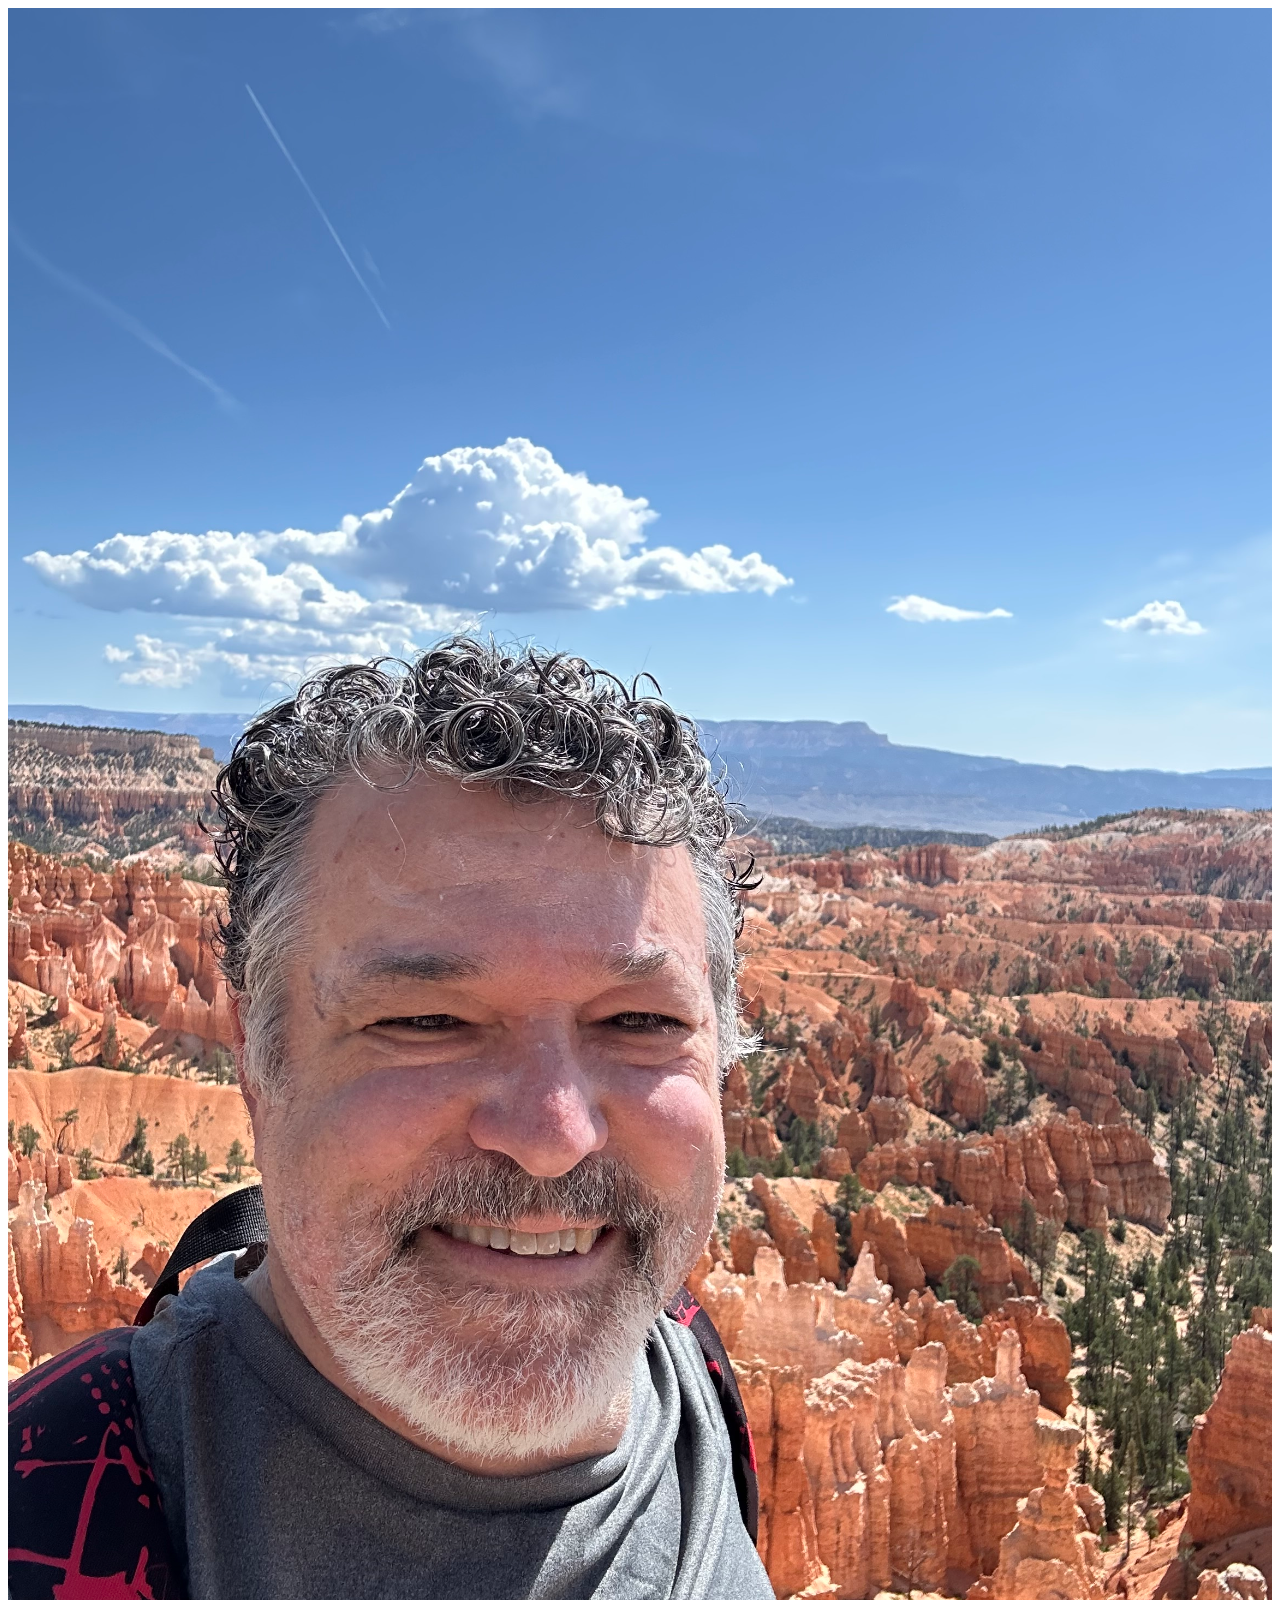
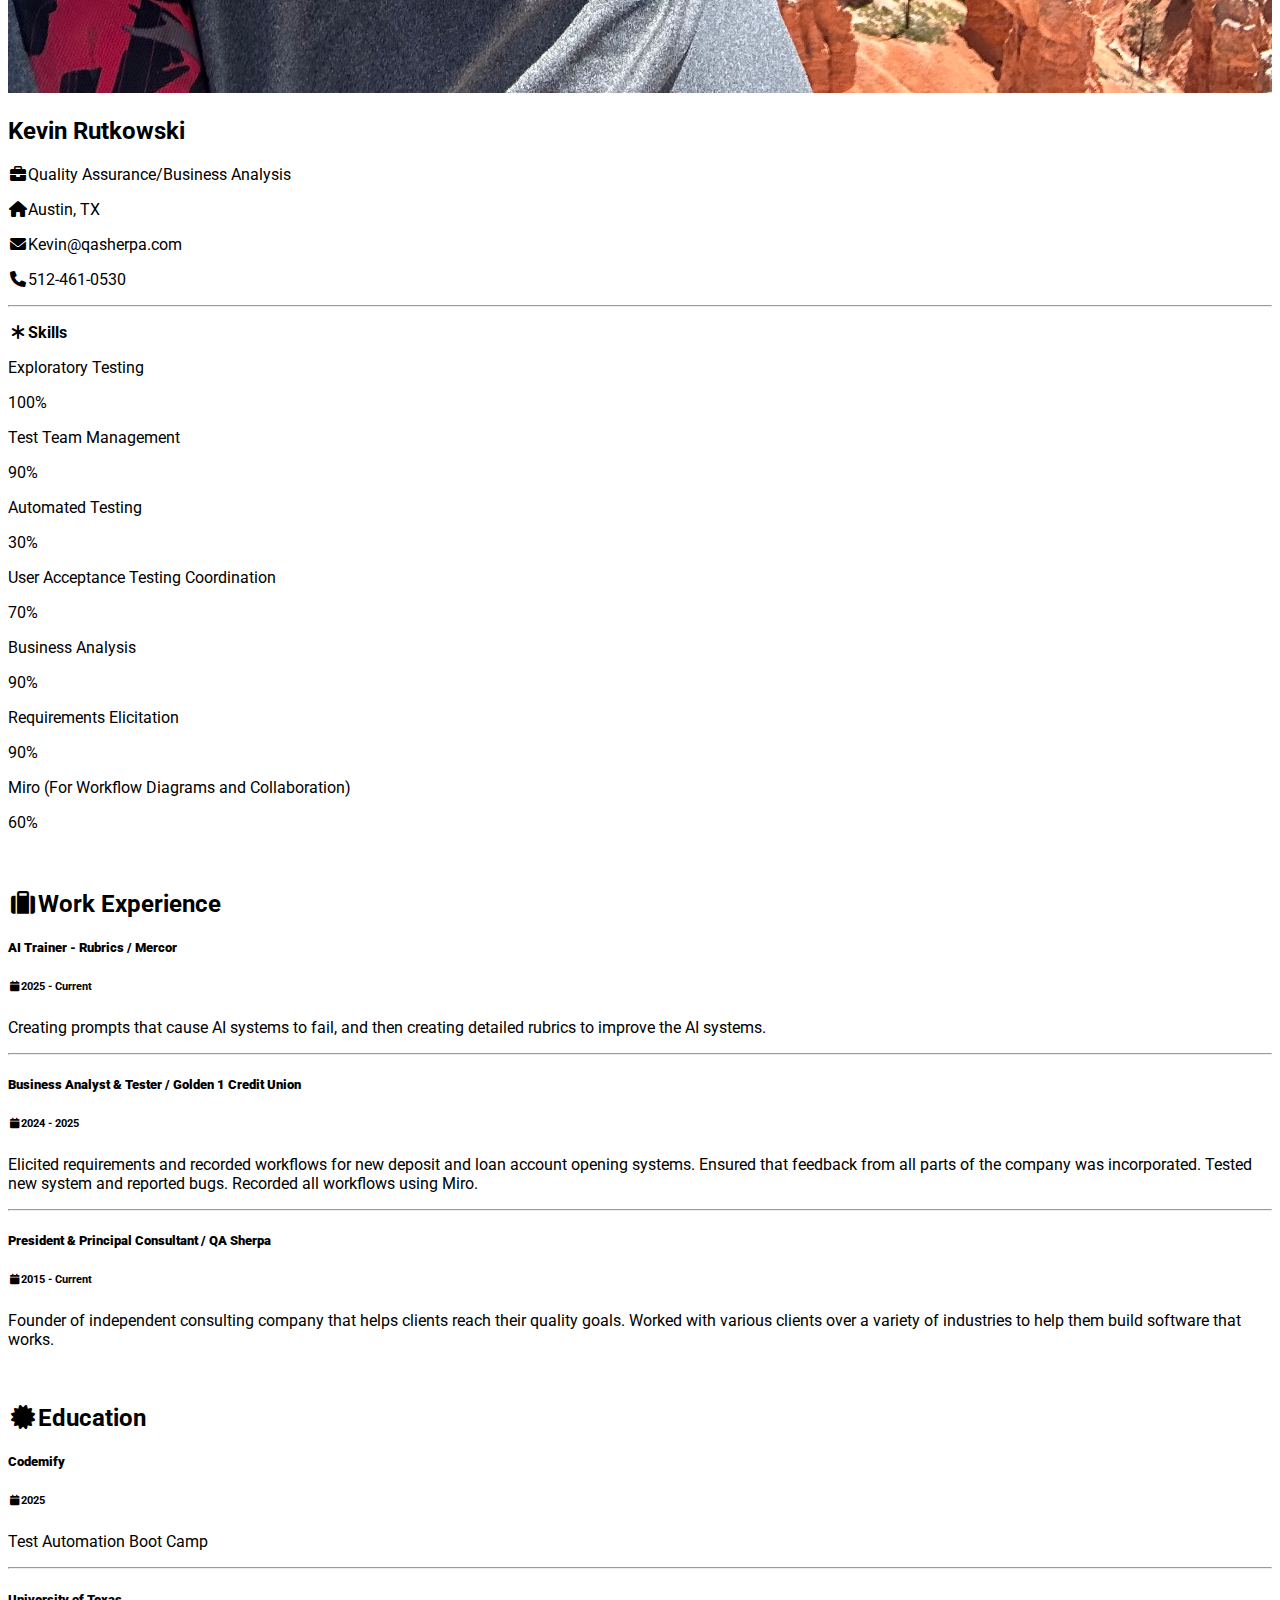
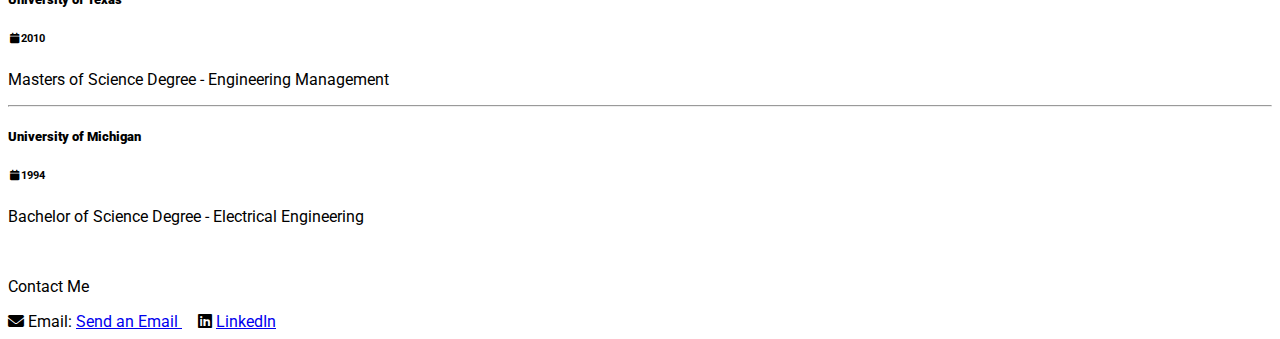
<file: index.html>
<!DOCTYPE html>
<html>
  <head>
    <title>Kevin Rutkowski QA/BA</title>
    <meta charset="UTF-8" />
    <meta name="viewport" content="width=device-width, initial-scale=1" />
    <link rel="stylesheet" href="https://www.w3schools.com/w3css/5/w3.css" />
    <link
      rel="stylesheet"
      href="https://fonts.googleapis.com/css?family=Roboto"
    />
    <link
      rel="stylesheet"
      href="https://cdnjs.cloudflare.com/ajax/libs/font-awesome/4.7.0/css/font-awesome.min.css"
    />
    <link href="https://cdnjs.cloudflare.com/ajax/libs/font-awesome/6.0.0/css/all.min.css" rel="stylesheet">
    <style>
      html,
      body,
      h1,
      h2,
      h3,
      h4,
      h5,
      h6 {
        font-family: "Roboto", sans-serif;
      }
    </style>
  </head>
  <body class="w3-light-grey">
    <!-- Page Container -->
    <div class="w3-content w3-margin-top" style="max-width: 1400px">
      <!-- The Grid -->
      <div class="w3-row-padding">
        <!-- Left Column -->
        <div class="w3-third">
          <div class="w3-white w3-text-grey w3-card-4">
            <div class="w3-display-container">
              <img src="selfie.jpg" style="width: 100%" alt="Avatar" />
              <div class="w3-display-bottomleft w3-container w3-text-teal">
                <h2>Kevin Rutkowski</h2>
              </div>
            </div>
            <div class="w3-container">
              <p>
                <i
                  class="fa fa-briefcase fa-fw w3-margin-right w3-large w3-text-teal"
                ></i
                >Quality Assurance/Business Analysis
              </p>
              <p>
                <i
                  class="fa fa-home fa-fw w3-margin-right w3-large w3-text-teal"
                ></i
                >Austin, TX
              </p>
              <p>
                <i
                  class="fa fa-envelope fa-fw w3-margin-right w3-large w3-text-teal"
                ></i
                >Kevin@qasherpa.com
              </p>
              <p>
                <i
                  class="fa fa-phone fa-fw w3-margin-right w3-large w3-text-teal"
                ></i
                >512-461-0530
              </p>
              <hr />

              <p class="w3-large">
                <b
                  ><i
                    class="fa fa-asterisk fa-fw w3-margin-right w3-text-teal"
                  ></i
                  >Skills</b
                >
              </p>
              <p>Exploratory Testing</p>
              <div class="w3-light-grey w3-round-xlarge w3-small">
                <div
                  class="w3-container w3-center w3-round-xlarge w3-teal"
                  style="width: 100%"
                >
                  100%
                </div>
              </div>
              <p>Test Team Management</p>
              <div class="w3-light-grey w3-round-xlarge w3-small">
                <div
                  class="w3-container w3-center w3-round-xlarge w3-teal"
                  style="width: 90%"
                >
                  <div class="w3-center w3-text-white">90%</div>
                </div>
              </div>
              <p>Automated Testing</p>
              <div class="w3-light-grey w3-round-xlarge w3-small">
                <div
                  class="w3-container w3-center w3-round-xlarge w3-teal"
                  style="width: 30%"
                >
                  30%
                </div>
              </div>
              <p>User Acceptance Testing Coordination</p>
              <div class="w3-light-grey w3-round-xlarge w3-small">
                <div
                  class="w3-container w3-center w3-round-xlarge w3-teal"
                  style="width: 70%"
                >
                  70%
                </div>
              </div>
              <p>Business Analysis</p>
              <div class="w3-light-grey w3-round-xlarge w3-small">
                <div
                  class="w3-container w3-center w3-round-xlarge w3-teal"
                  style="width: 90%"
                >
                  90%
                </div>
              </div>
              <p>Requirements Elicitation</p>
              <div class="w3-light-grey w3-round-xlarge w3-small">
                <div
                  class="w3-container w3-center w3-round-xlarge w3-teal"
                  style="width: 90%"
                >
                  90%
                </div>
              </div>
              <p>Miro (For Workflow Diagrams and Collaboration)</p>
              <div class="w3-light-grey w3-round-xlarge w3-small">
                <div
                  class="w3-container w3-center w3-round-xlarge w3-teal"
                  style="width: 60%"
                >
                  60%
                </div>
              </div>
              <br />

              <!-- <p class="w3-large w3-text-theme">
                <b
                  ><i class="fa fa-globe fa-fw w3-margin-right w3-text-teal"></i
                  >Languages</b
                >
              </p>
              <p>English</p>
              <div class="w3-light-grey w3-round-xlarge">
                <div
                  class="w3-round-xlarge w3-teal"
                  style="height: 24px; width: 100%"
                ></div>
              </div>
              <p>Spanish</p>
              <div class="w3-light-grey w3-round-xlarge">
                <div
                  class="w3-round-xlarge w3-teal"
                  style="height: 24px; width: 55%"
                ></div>
              </div>
              <p>German</p>
              <div class="w3-light-grey w3-round-xlarge">
                <div
                  class="w3-round-xlarge w3-teal"
                  style="height: 24px; width: 25%"
                ></div>
              </div>
              <br /> -->
            </div>
          </div>
          <br />

          <!-- End Left Column -->
        </div>

        <!-- Right Column -->
        <div class="w3-twothird">
          <div class="w3-container w3-card w3-white w3-margin-bottom">
            <h2 class="w3-text-grey w3-padding-16">
              <i
                class="fa fa-suitcase fa-fw w3-margin-right w3-xxlarge w3-text-teal"
              ></i
              >Work Experience
            </h2>
            <div class="w3-container">
              <h5 class="w3-opacity">
                <b>AI Trainer - Rubrics / Mercor</b>
              </h5>
              <h6 class="w3-text-teal">
                <i class="fa fa-calendar fa-fw w3-margin-right"></i>2025 -
                <span class="w3-tag w3-teal w3-round">Current</span>
              </h6>
              <p>
                Creating prompts that cause AI systems to fail, and then
                creating detailed rubrics to improve the AI systems.
              </p>
              <hr />
            </div>
            <div class="w3-container">
              <h5 class="w3-opacity">
                <b>Business Analyst & Tester / Golden 1 Credit Union</b>
              </h5>
              <h6 class="w3-text-teal">
                <i class="fa fa-calendar fa-fw w3-margin-right"></i>2024 - 2025
              </h6>
              <p>
                Elicited requirements and recorded workflows for new deposit and
                loan account opening systems. Ensured that feedback from all
                parts of the company was incorporated. Tested new system and
                reported bugs. Recorded all workflows using Miro.
              </p>
              <hr />
            </div>
            <div class="w3-container">
              <h5 class="w3-opacity">
                <b>President & Principal Consultant / QA Sherpa</b>
              </h5>
              <h6 class="w3-text-teal">
                <i class="fa fa-calendar fa-fw w3-margin-right"></i>2015 - 
                <span class="w3-tag w3-teal w3-round">Current</span>
              </h6>
              <p>Founder of independent consulting company that helps clients reach their quality goals.  Worked with various clients over a variety of industries to help them build software that works.</p>
              <br />
            </div>
          </div>

          <div class="w3-container w3-card w3-white">
            <h2 class="w3-text-grey w3-padding-16">
              <i
                class="fa fa-certificate fa-fw w3-margin-right w3-xxlarge w3-text-teal"
              ></i
              >Education
            </h2>
            <div class="w3-container">
              <h5 class="w3-opacity"><b>Codemify</b></h5>
              <h6 class="w3-text-teal">
                <i class="fa fa-calendar fa-fw w3-margin-right"></i>2025
              </h6>
              <p>Test Automation Boot Camp</p>
              <hr />
            </div>
            <div class="w3-container">
              <h5 class="w3-opacity"><b>University of Texas</b></h5>
              <h6 class="w3-text-teal">
                <i class="fa fa-calendar fa-fw w3-margin-right"></i>2010
              </h6>
              <p>Masters of Science Degree - Engineering Management</p>
              <hr />
            </div>
            <div class="w3-container">
              <h5 class="w3-opacity"><b>University of Michigan</b></h5>
              <h6 class="w3-text-teal">
                <i class="fa fa-calendar fa-fw w3-margin-right"></i>1994
              </h6>
              <p>Bachelor of Science Degree - Electrical Engineering</p>
              <br />
            </div>
          </div>

          <!-- End Right Column -->
        </div>

        <!-- End Grid -->
      </div>

      <!-- End Page Container -->
    </div>

    <footer class="w3-container w3-teal w3-center w3-margin-top">
      <p>Contact Me</p>
      <!-- <i class="fa fa-facebook-official w3-hover-opacity"></i>
      <i class="fa fa-instagram w3-hover-opacity"></i>
      <i class="fa fa-snapchat w3-hover-opacity"></i>
      <i class="fa fa-pinterest-p w3-hover-opacity"></i>
      <i class="fa fa-twitter w3-hover-opacity"></i> -->
      <i class="fas fa-envelope"></i>
      Email:
      <a href="mailto:Kevin@qasherpa.com"> Send an Email   </a>&nbsp; &nbsp;
      <i class="fab fa-linkedin"></i>
      <a href="https://www.linkedin.com/in/kevin-rutkowski-55a2431/"> LinkedIn</a>
      <!-- <p>
        Powered by
        <a href="https://www.w3schools.com/w3css/default.asp" target="_blank"
          >w3.css</a
        >
      </p> -->
    </footer>
  </body>
</html>
</file>
